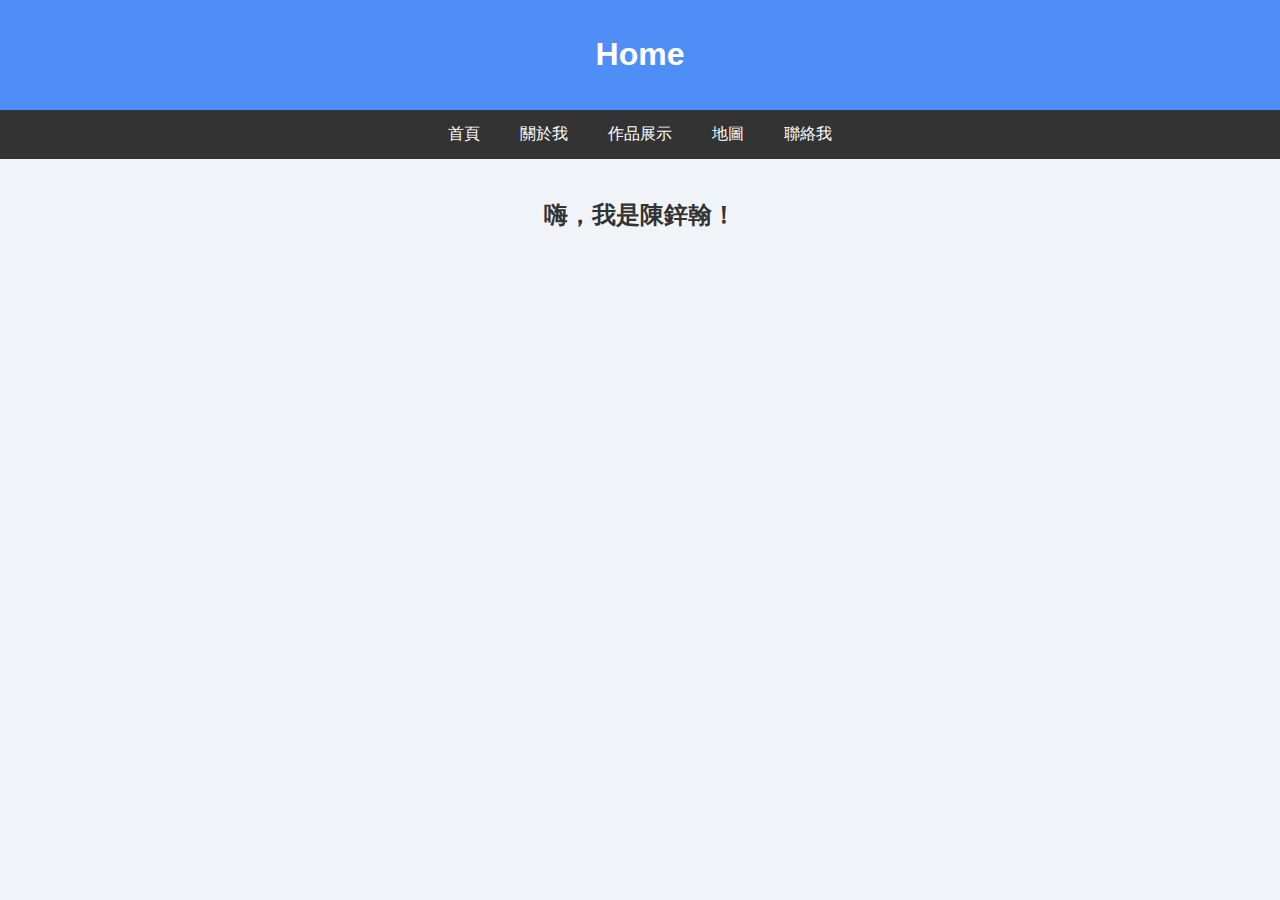
<file: index.html>
<!DOCTYPE html>
<html lang="zh-Hant">
<head>
  <meta charset="UTF-8" />
  <meta name="viewport" content="width=device-width, initial-scale=1.0" />
  <title>Liang</title>
  <link rel="stylesheet" href="style.css" />
</head>
<body>
  <header>
    <h1>Home</h1>
  </header>

<nav>
  <a href="index.html">首頁</a>
  <a href="about.html">關於我</a>
  <a href="portfolio.html">作品展示</a>
  <a href="map.html">地圖</a>
  <a href="contact.html">聯絡我</a>
</nav>


  <main>
    <h2>嗨，我是陳鋅翰！</h2>
  </main>

</body>
</html>
</file>
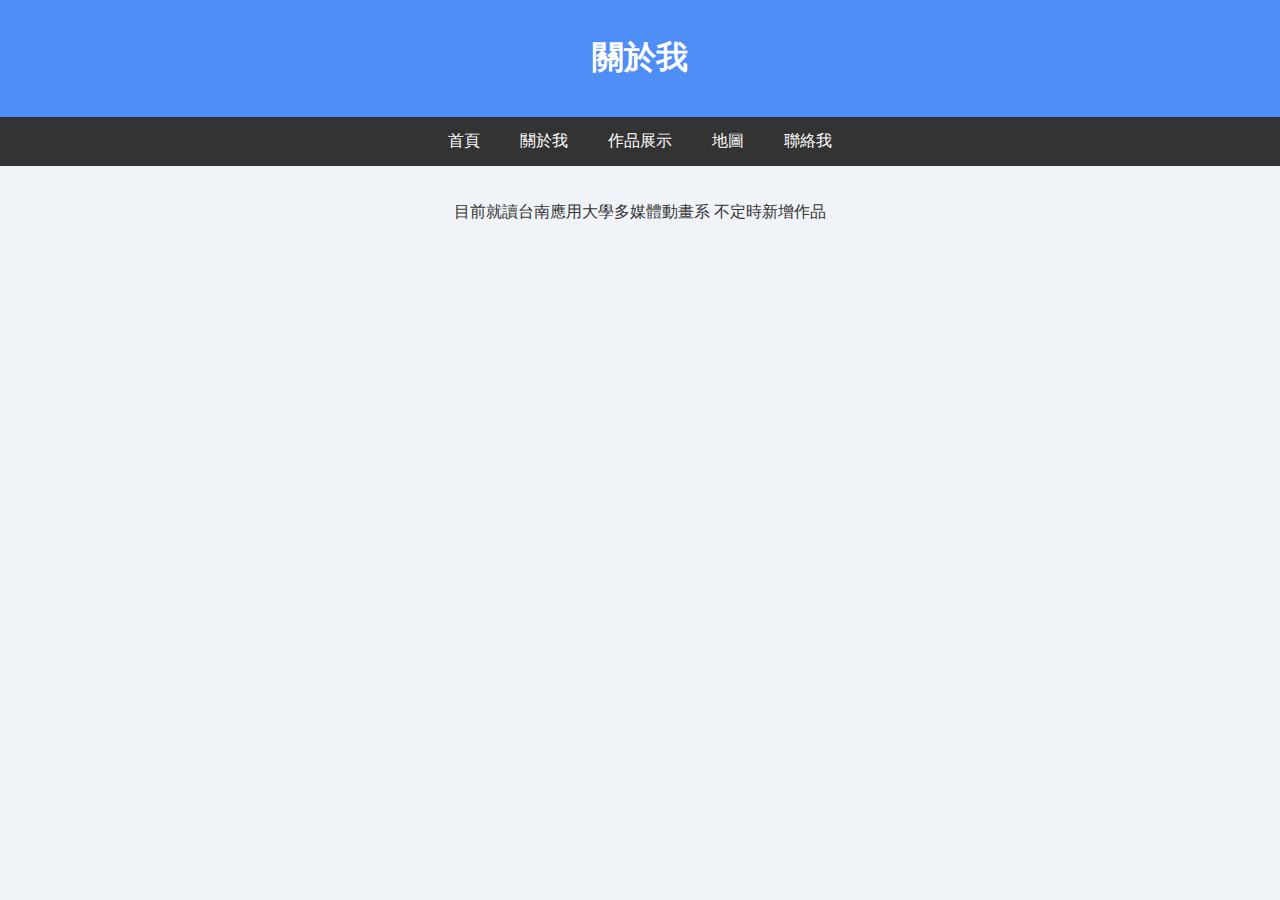
<file: about.html>
<!DOCTYPE html>
<html lang="zh-Hant">
<head>
  <meta charset="UTF-8" />
  <meta name="viewport" content="width=device-width, initial-scale=1.0" />
  <title>關於我</title>
  <link rel="stylesheet" href="style.css" />
</head>
<body>
  <header><h1>關於我</h1></header>

  <nav>
  <a href="index.html">首頁</a>
  <a href="about.html">關於我</a>
  <a href="portfolio.html">作品展示</a>
  <a href="map.html">地圖</a>
  <a href="contact.html">聯絡我</a>
</nav>


  <main>
    <p>目前就讀台南應用大學多媒體動畫系
        不定時新增作品</p>
  </main>

 
</html>
</file>
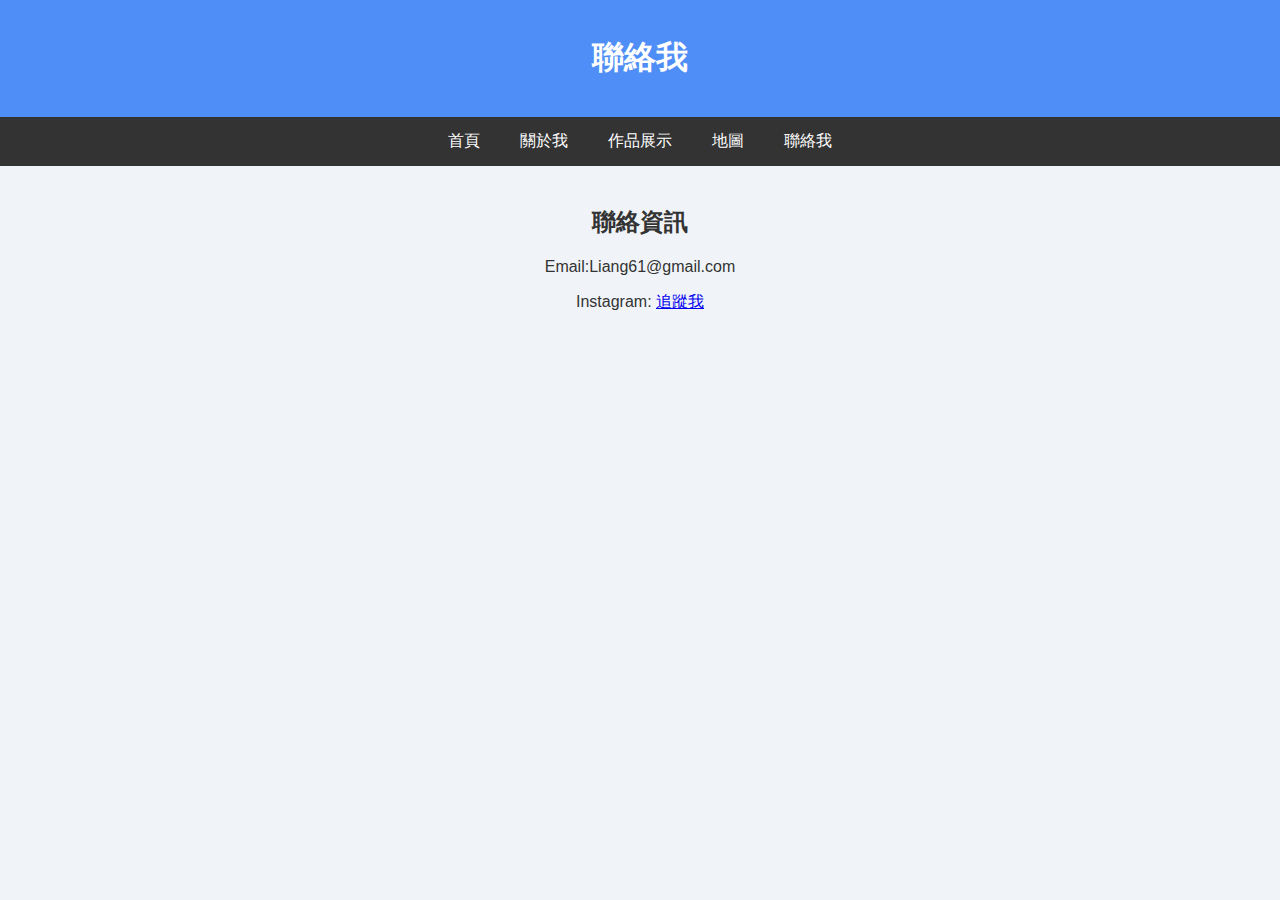
<file: contact.html>
<!DOCTYPE html>
<html lang="zh-Hant">
<head>
  <meta charset="UTF-8" />
  <meta name="viewport" content="width=device-width, initial-scale=1.0" />
  <title>聯絡我</title>
  <link rel="stylesheet" href="style.css" />
</head>
<body>
  <header><h1>聯絡我</h1></header>

<nav>
  <a href="index.html">首頁</a>
  <a href="about.html">關於我</a>
  <a href="portfolio.html">作品展示</a>
  <a href="map.html">地圖</a>
  <a href="contact.html">聯絡我</a>
</nav>


  <main>
    <h2>聯絡資訊</h2>
    <p>Email:Liang61@gmail.com</p>
    <p>Instagram: <a href="https://www.instagram.com" target="_blank">追蹤我</a></p>
  </main>

 
</body>
</html>
</file>
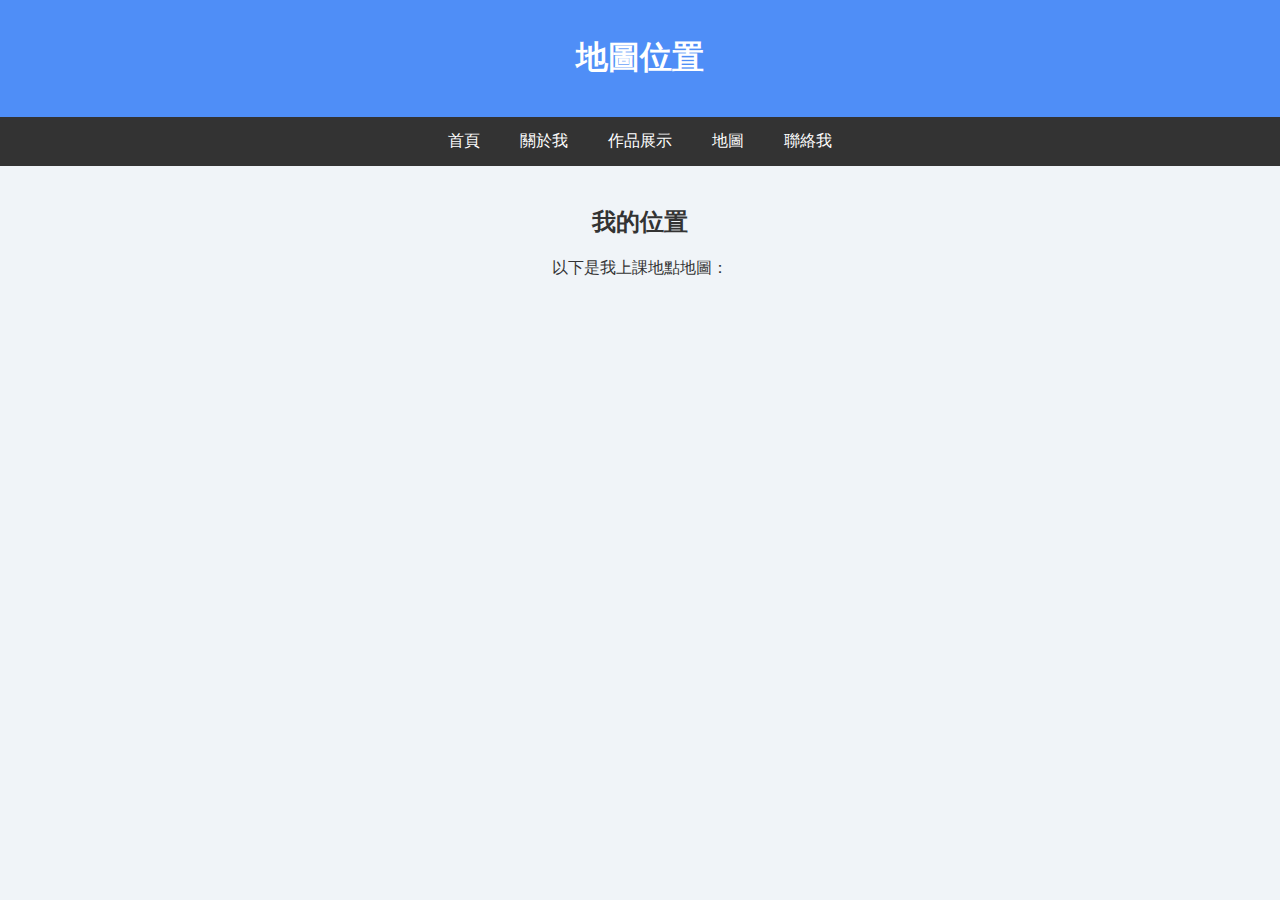
<file: map.html>
<!DOCTYPE html>
<html lang="zh-Hant">
<head>
  <meta charset="UTF-8" />
  <meta name="viewport" content="width=device-width, initial-scale=1.0" />
  <title>地圖位置</title>
  <link rel="stylesheet" href="style.css" />
</head>
<body>
  <header><h1>地圖位置</h1></header>

  <nav>
    <a href="index.html">首頁</a>
    <a href="about.html">關於我</a>
    <a href="portfolio.html">作品展示</a>
    <a href="map.html">地圖</a>
    <a href="contact.html">聯絡我</a>
  </nav>

  <main>
    <h2>我的位置</h2>
    <p>以下是我上課地點地圖：</p>
    <iframe src="https://www.google.com/maps/embed?pb=!1m18!1m12!1m3!1d3671.5757339526253!2d120.23658661161933!3d23.039345015613698!2m3!1f0!2f0!3f0!3m2!1i1024!2i768!4f13.1!3m3!1m2!1s0x346e7747c27fc4c5%3A0x8f336b40888d840!2z5Y-w5Y2X5oeJ55So56eR5oqA5aSn5a24!5e0!3m2!1szh-TW!2stw!4v1762713851823!5m2!1szh-TW!2stw" width="600" height="450" style="border:0;" allowfullscreen="" loading="lazy" referrerpolicy="no-referrer-when-downgrade"></iframe>
  </main>


</body>
</html>
</file>
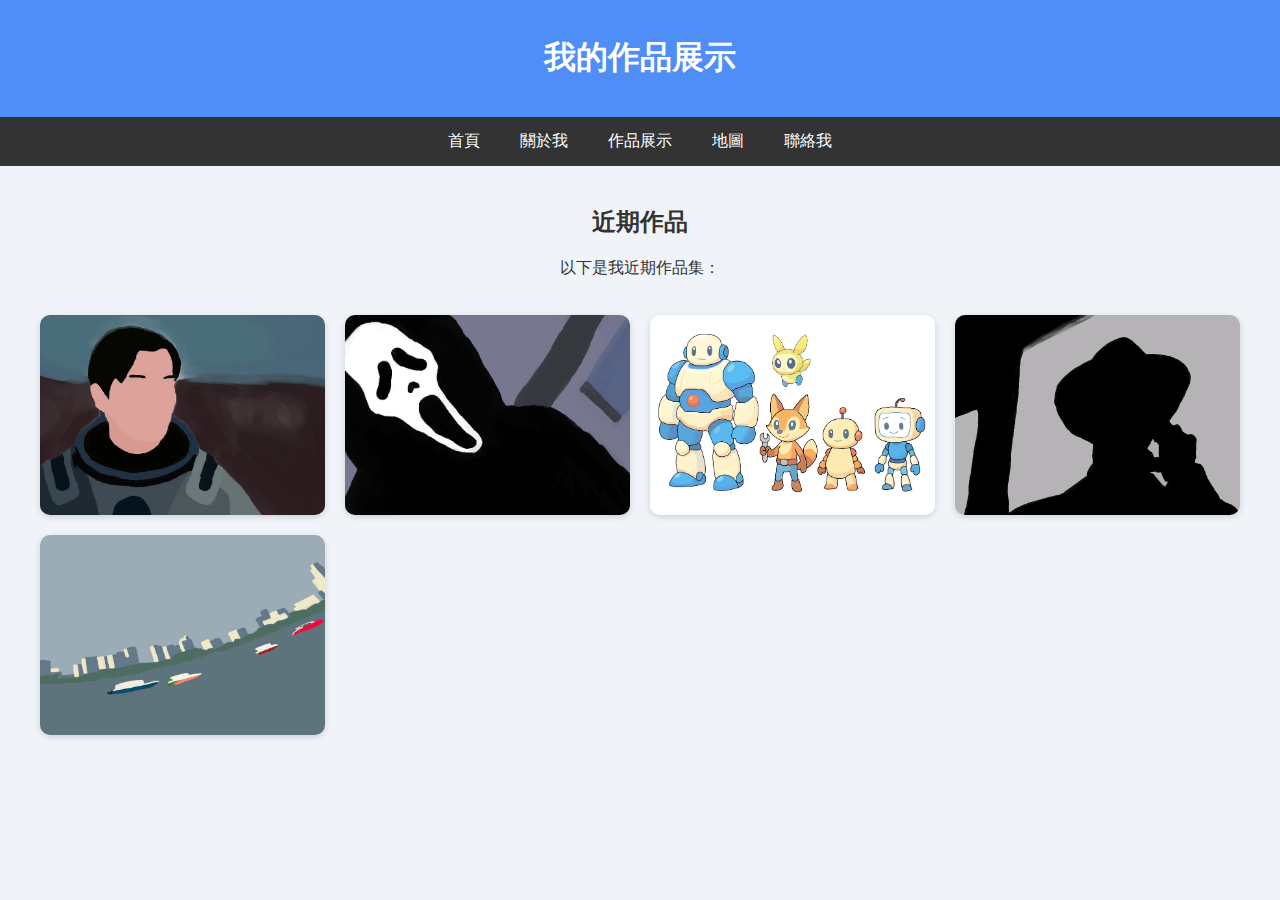
<file: portfolio.html>
<!DOCTYPE html>
<html lang="zh-Hant">
<head>
  <meta charset="UTF-8" />
  <meta name="viewport" content="width=device-width, initial-scale=1.0" />
  <title>作品展示</title>
  <link rel="stylesheet" href="style.css" />
  <style>
    /* 圖片展示專用樣式 */
    .gallery {
      display: grid;
      grid-template-columns: repeat(auto-fit, minmax(250px, 1fr));
      gap: 20px;
      padding: 20px;
    }

    .gallery img {
      width: 100%;
      height: 200px;
      object-fit: cover; /* 讓圖片自動裁切填滿方框 */
      border-radius: 10px;
      box-shadow: 0 2px 6px rgba(0,0,0,0.15);
      transition: transform 0.3s;
    }

    .gallery img:hover {
      transform: scale(1.05);
    }
  </style>
</head>
<body>
  <header><h1>我的作品展示</h1></header>

  <nav>
    <a href="index.html">首頁</a>
    <a href="about.html">關於我</a>
    <a href="portfolio.html">作品展示</a>
    <a href="map.html">地圖</a>
    <a href="contact.html">聯絡我</a>
  </nav>

  <main>
    <h2>近期作品</h2>
    <p>以下是我近期作品集：</p>

    <div class="gallery">
      <img src="images/星際效應 draw.jpg" alt="1">
      <img src="images/驚聲尖叫2.jpg" alt="2">
      <img src="images/5.png" alt="3">
      <img src="images/黑白.jpg" alt="4">
      <img src="images/boat draw.jpg" alt="5">
    </div>
  </main>

</body>
</html>
</file>
<file: style.css>
body {
  font-family: "Noto Sans TC", sans-serif;
  background-color: #f0f4f8;
  color: #333;
  margin: 0;
  padding: 0;
}

header {
  background-color: #4f8ef7;
  color: white;
  padding: 15px 0;
  text-align: center;
}

nav {
  background-color: #333;
  display: flex;
  justify-content: center;
}

nav a {
  color: white;
  text-decoration: none;
  padding: 14px 20px;
}

nav a:hover {
  background-color: #4f8ef7;
}

main {
  padding: 20px;
  text-align: center;
}

footer {
  background-color: #4f8ef7;
  color: white;
  text-align: center;
  padding: 10px 0;
  margin-top: 40px;
}

iframe {
  border: 0;
  width: 100%;
  height: 450px;
  border-radius: 10px;
  margin-top: 20px;
}
</file>
